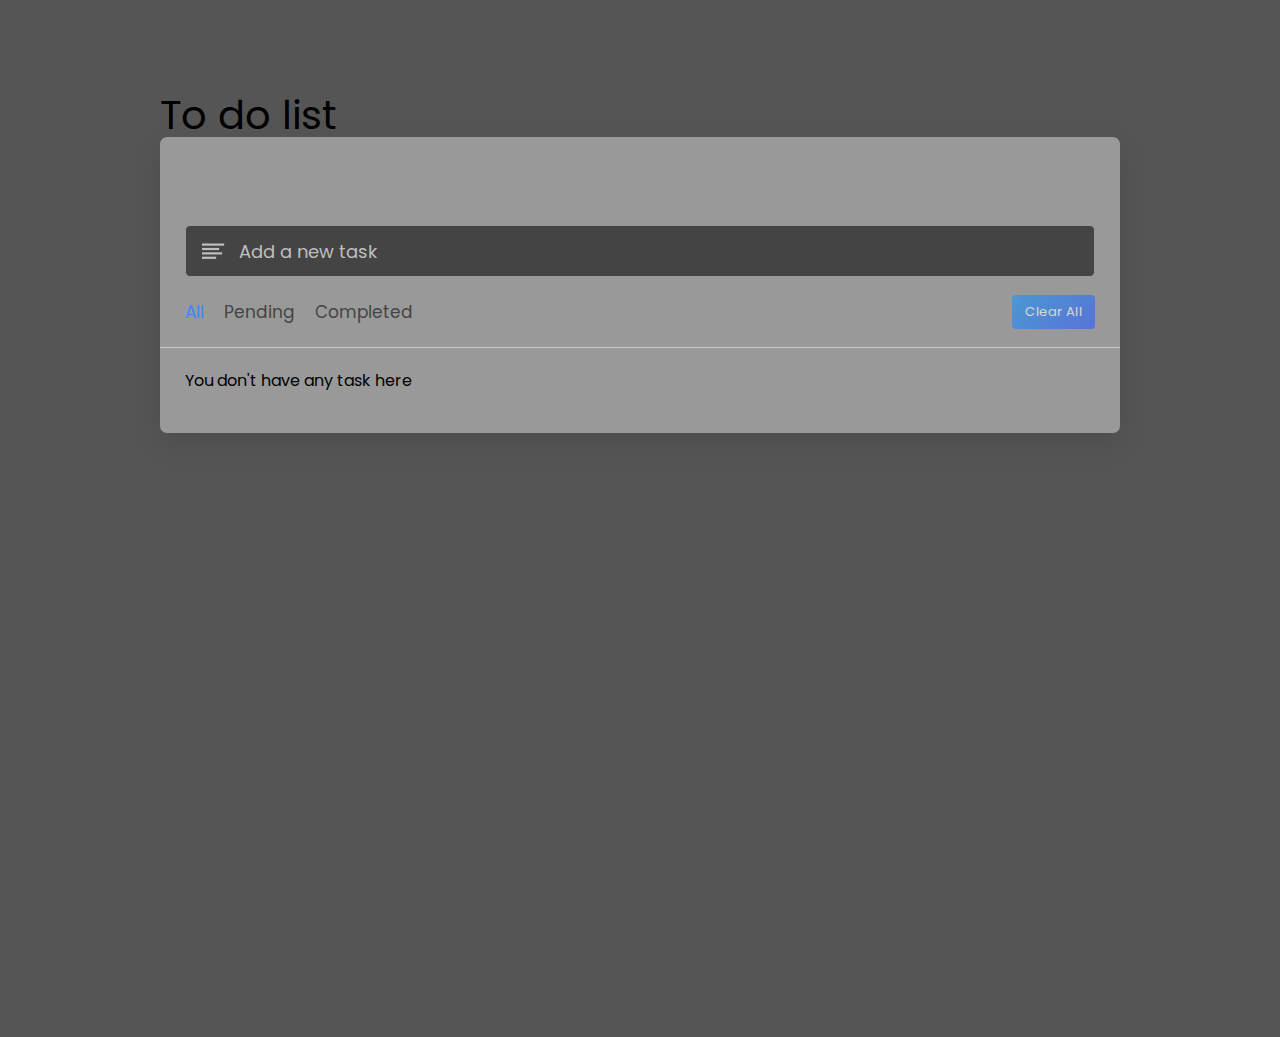
<file: exam/index.html>
<!DOCTYPE html>

<html lang="en" dir="ltr">
  <head>
    <meta charset="utf-8" />
    <title>Todo List App</title>
    <link rel="stylesheet" href="style.css" />
    <meta name="viewport" content="width=device-width, initial-scale=1.0" />

    <link
      rel="stylesheet"
      href="https://unicons.iconscout.com/release/v4.0.0/css/line.css"
    />
  </head>
  <body>
    <div class="wrapper">
      <div class="todolist">To do list</div>
      <div class="task-input">
        <img src="bars-icon.svg" alt="icon" />
        <input type="text" placeholder="Add a new task" class="input-text" />
      </div>
      <div class="controls">
        <div class="filters">
          <span class="active" id="all">All</span>
          <span id="pending">Pending</span>
          <span id="completed">Completed</span>
        </div>
        <button class="clear-btn">Clear All</button>
      </div>
      <ul class="task-box"></ul>
    </div>

    <script src="script.js"></script>
  </body>
</html>
</file>
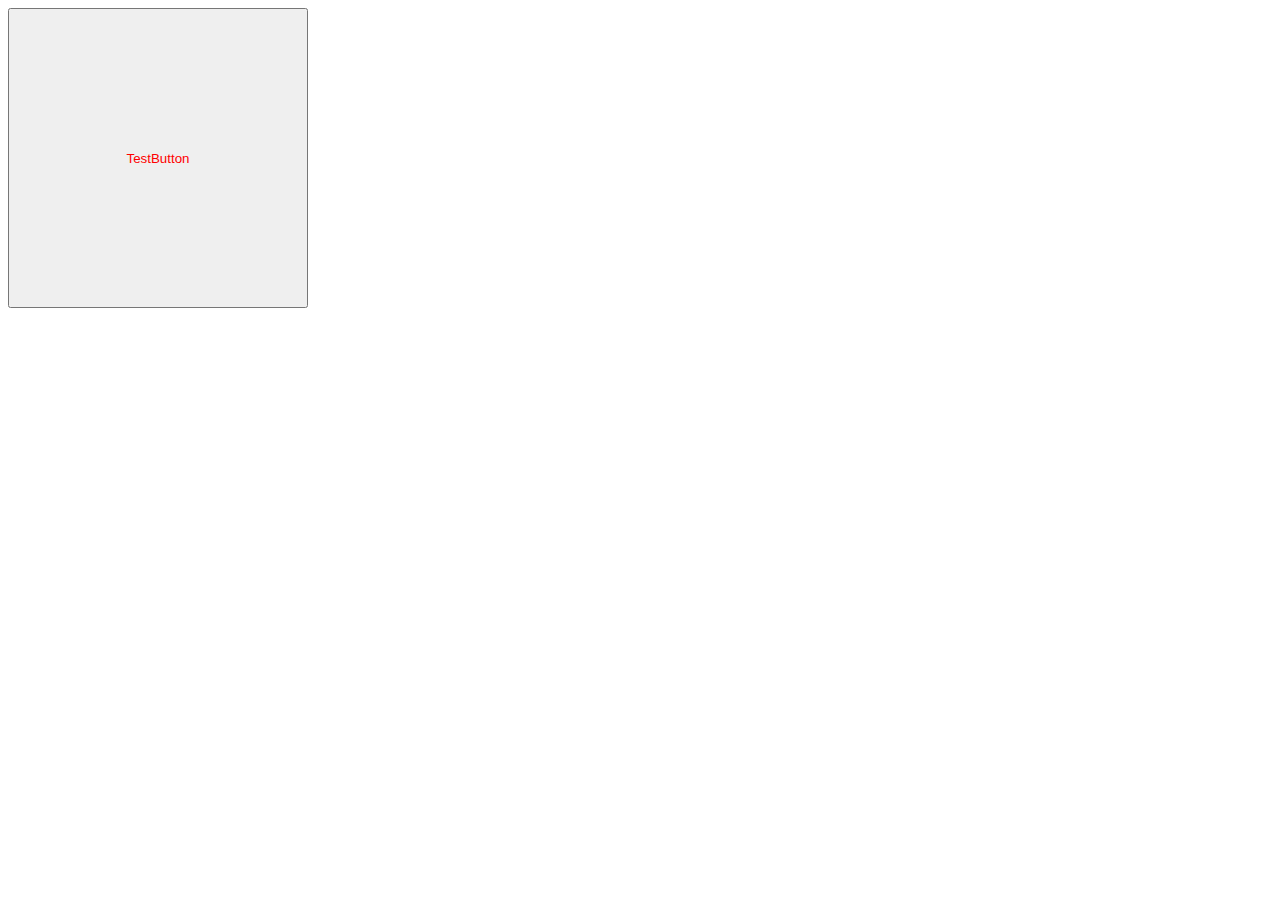
<file: lab10/index.html>
<!DOCTYPE html>
<html lang="en">
  <head>
    <meta charset="UTF-8" />
    <meta http-equiv="X-UA-Compatible" content="IE=edge" />
    <meta name="viewport" content="width=device-width, initial-scale=1.0" />
    <title>Document</title>
  </head>
  <body>
    <script src="f1.js"></script>
  </body>
</html>
</file>
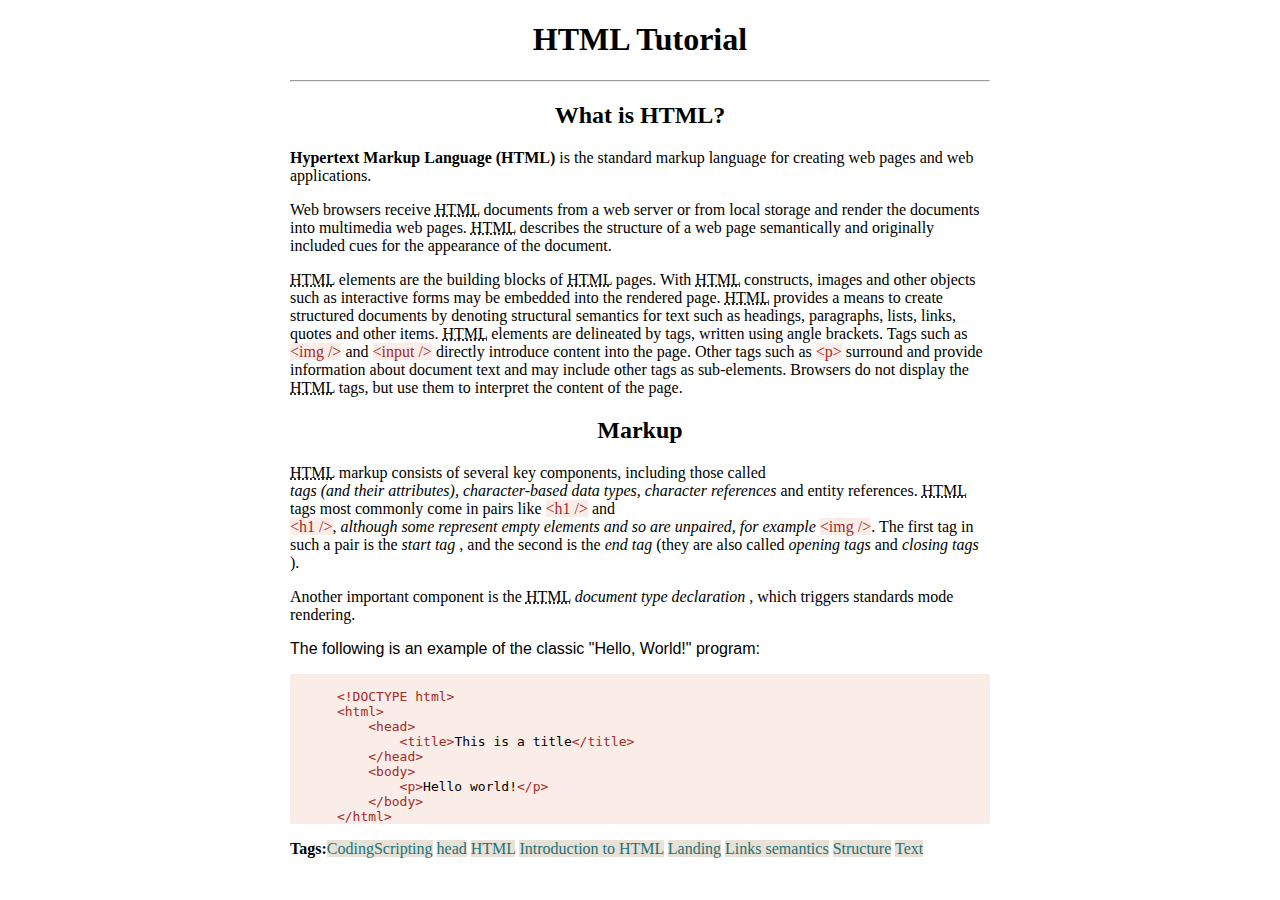
<file: lab2/index.html>
<!DOCTYPE html>
<html lang="en">
  <head>
    <link rel="stylesheet" href="style.css" />
    <meta charset="UTF-8" />
    <title>Document</title>
  </head>
  <body>
    <h1>HTML Tutorial</h1>
    <hr />
    <h2>What is HTML?</h2>
    <p>
      <nobr class="html">Hypertext Markup Language (HTML)</nobr> is the standard
      markup language for creating web pages and web applications.
    </p>
    <p>
      Web browsers receive <nobr class="htmlu">HTML</nobr> documents from a web
      server or from local storage and render the documents into multimedia web
      pages. <nobr class="htmlu">HTML</nobr> describes the structure of a web
      page semantically and originally included cues for the appearance of the
      document.
    </p>
    <p>
      <nobr class="htmlu">HTML</nobr> elements are the building blocks of
      <nobr class="htmlu">HTML</nobr> pages. With
      <nobr class="htmlu">HTML</nobr> constructs, images and other objects such
      as interactive forms may be embedded into the rendered page.
      <nobr class="htmlu">HTML</nobr> provides a means to create structured
      documents by denoting structural semantics for text such as headings,
      paragraphs, lists, links, quotes and other items.
      <nobr class="htmlu">HTML</nobr> elements are delineated by tags, written
      using angle brackets. Tags such as
      <nobr class="tegs">&ltimg /&gt</nobr> and
      <nobr class="tegs">&ltinput /&gt</nobr> directly introduce content into
      the page. Other tags such as <nobr class="tegs">&ltp&gt</nobr> surround
      and provide information about document text and may include other tags as
      sub-elements. Browsers do not display the
      <nobr class="htmlu">HTML</nobr> tags, but use them to interpret the
      content of the page.
    </p>
    <h2>Markup</h2>
    <p>
      <nobr class="htmlu">HTML</nobr> markup consists of several key components,
      including those called <nobr class="serif">tags (and their attributes), character-based data
        types, character references </nobr>  and entity references.
      <nobr class="htmlu">HTML</nobr> tags most commonly come in pairs like
      <nobr class="tegs">&lth1 /&gt</nobr> and
      <nobr class="tegs">&lth1 /&gt</nobr>,<nobr class="serif"> although some represent empty
        elements and so are unpaired, for example </nobr> 
      <nobr class="tegs">&ltimg /&gt</nobr>. The first tag in such a pair is the
      <nobr class="serif"> start tag </nobr>, and the second is the <nobr class="serif"> end tag </nobr>  (they are also called <nobr class="serif"> opening
        tags </nobr>  and <nobr class="serif">closing tags </nobr> ).
    </p>
    <p>
      Another important component is the <nobr class="htmlu">HTML</nobr> <nobr class="serif">document type declaration </nobr>
    </body> , which triggers standards mode rendering.
    </p>
    <p>
      <nobr class="serif2"> The following is an example of the classic "Hello, World!" program: </nobr>
    </p>
    <pre><code class="tegs1"> 
      &lt;!DOCTYPE html&gt; 
      &lt;html&gt;
          &lt;head&gt;
              &lt;title&gt;<span class="one">This is a title</span>&lt;/title&gt;
          &lt;/head&gt;
          &lt;body&gt;
              &lt;p&gt;<span class="one">Hello world!</span>&lt;/p&gt;
          &lt;/body&gt;
      &lt;/html&gt;</code></pre>
      <p><nobr class="html">Tags:</nobr><nobr class="t">CodingScripting</nobr> <nobr class="t">head</nobr> <nobr class="t">HTML</nobr> <nobr class="t">Introduction to HTML</nobr> <nobr class="t">Landing</nobr> <nobr class="t">Links semantics</nobr> <nobr class="t">Structure</nobr> <nobr class="t">Text</nobr></p>
  </body>
  
</html>
</file>
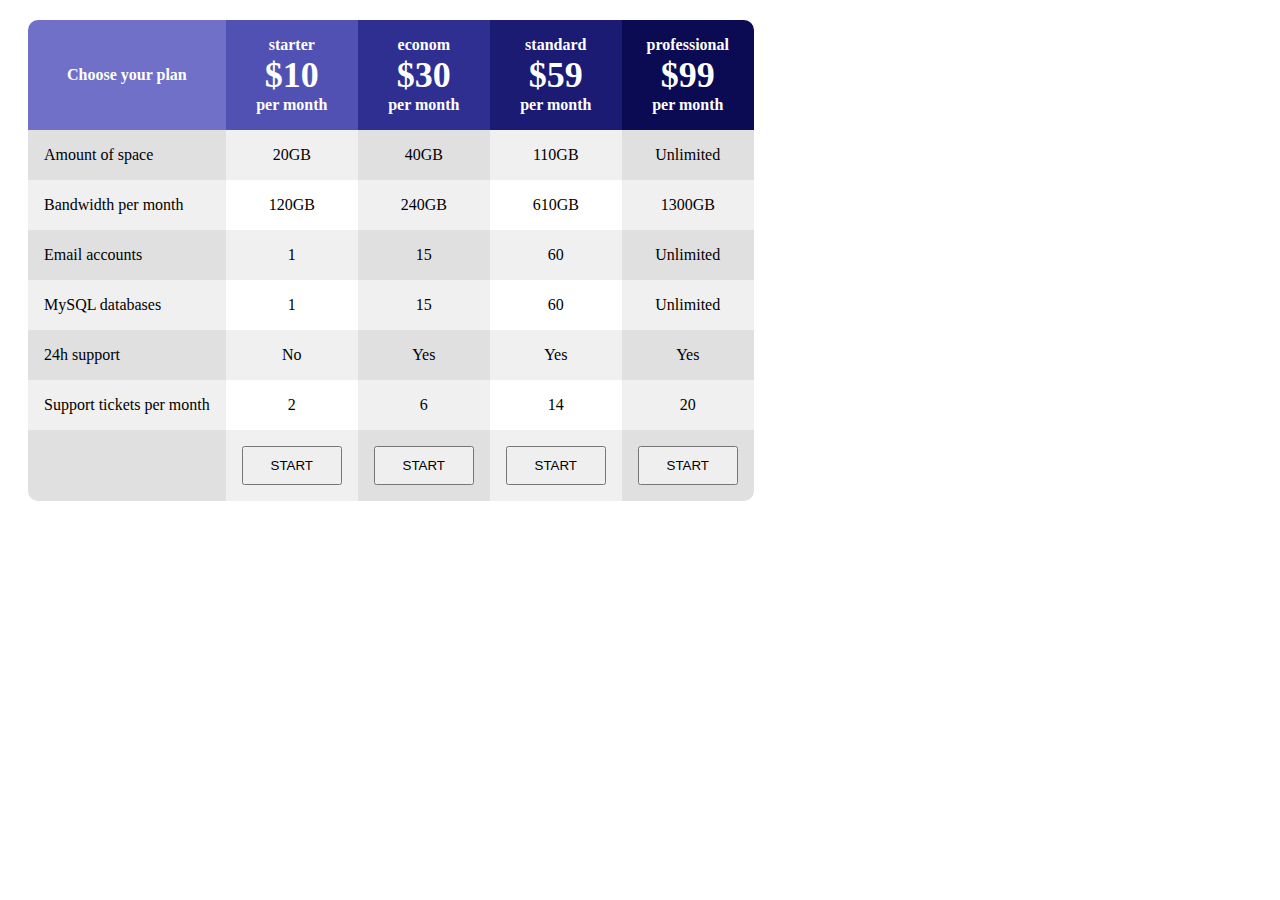
<file: lab4/1/index.html>
<!DOCTYPE html>
<html lang="en">
<head>
    <meta charset="UTF-8">
    <meta http-equiv="X-UA-Compatible" content="IE=edge">
    <meta name="viewport" content="width=device-width, initial-scale=1.0">
    <link rel="stylesheet" href="style.css">
    <title>Task 1</title>
</head>
<body>
    <table class="styled-table">
        <thead>
            <tr>
                <th rowspan="2">Choose your plan</th>
                <th><span class="totop">starter</span> <br><span class="money">$10</span></br> per month</th>
                <th><span class="totop">econom</span> <br><span class="money">$30</span></br> per month</th>
                <th><span class="totop">standard</span> <br><span class="money">$59</span></br> per month</th>
                <th><span class="totop">professional</span> <br><span class="money">$99</span></br> per month</th>
            </tr>
        </thead>

        <tfoot>
            <th></th>
            <th><button class="styled-button">START</button></th>
            <th><button class="styled-button">START</button></th>
            <th><button class="styled-button">START</button></th>
            <th><button class="styled-button">START</button></th>
        </tfoot>

        <tbody>
            <tr>
                <td>Amount of space</td>
                <td>20GB</td>
                <td>40GB</td>
                <td>110GB</td>
                <td>Unlimited</td>
            </tr>
            <tr>
                <td>Bandwidth per month</td>
                <td>120GB</td>
                <td>240GB</td>
                <td>610GB</td>
                <td>1300GB</td>
            </tr>
            <tr>
                <td>Email accounts</td>
                <td>1</td>
                <td>15</td>
                <td>60</td>
                <td>Unlimited</td>
            </tr>
            <tr>
                <td>MySQL databases</td>
                <td>1</td>
                <td>15</td>
                <td>60</td>
                <td>Unlimited</td>
            </tr>
            <tr>
                <td>24h support</td>
                <td>No</td>
                <td>Yes</td>
                <td>Yes</td>
                <td>Yes</td>
            </tr>
            <tr>
                <td>Support tickets per month</td>
                <td>2</td>
                <td>6</td>
                <td>14</td>
                <td>20</td>
            </tr>
        </tbody>
    </table>
</body>
</html>
</file>
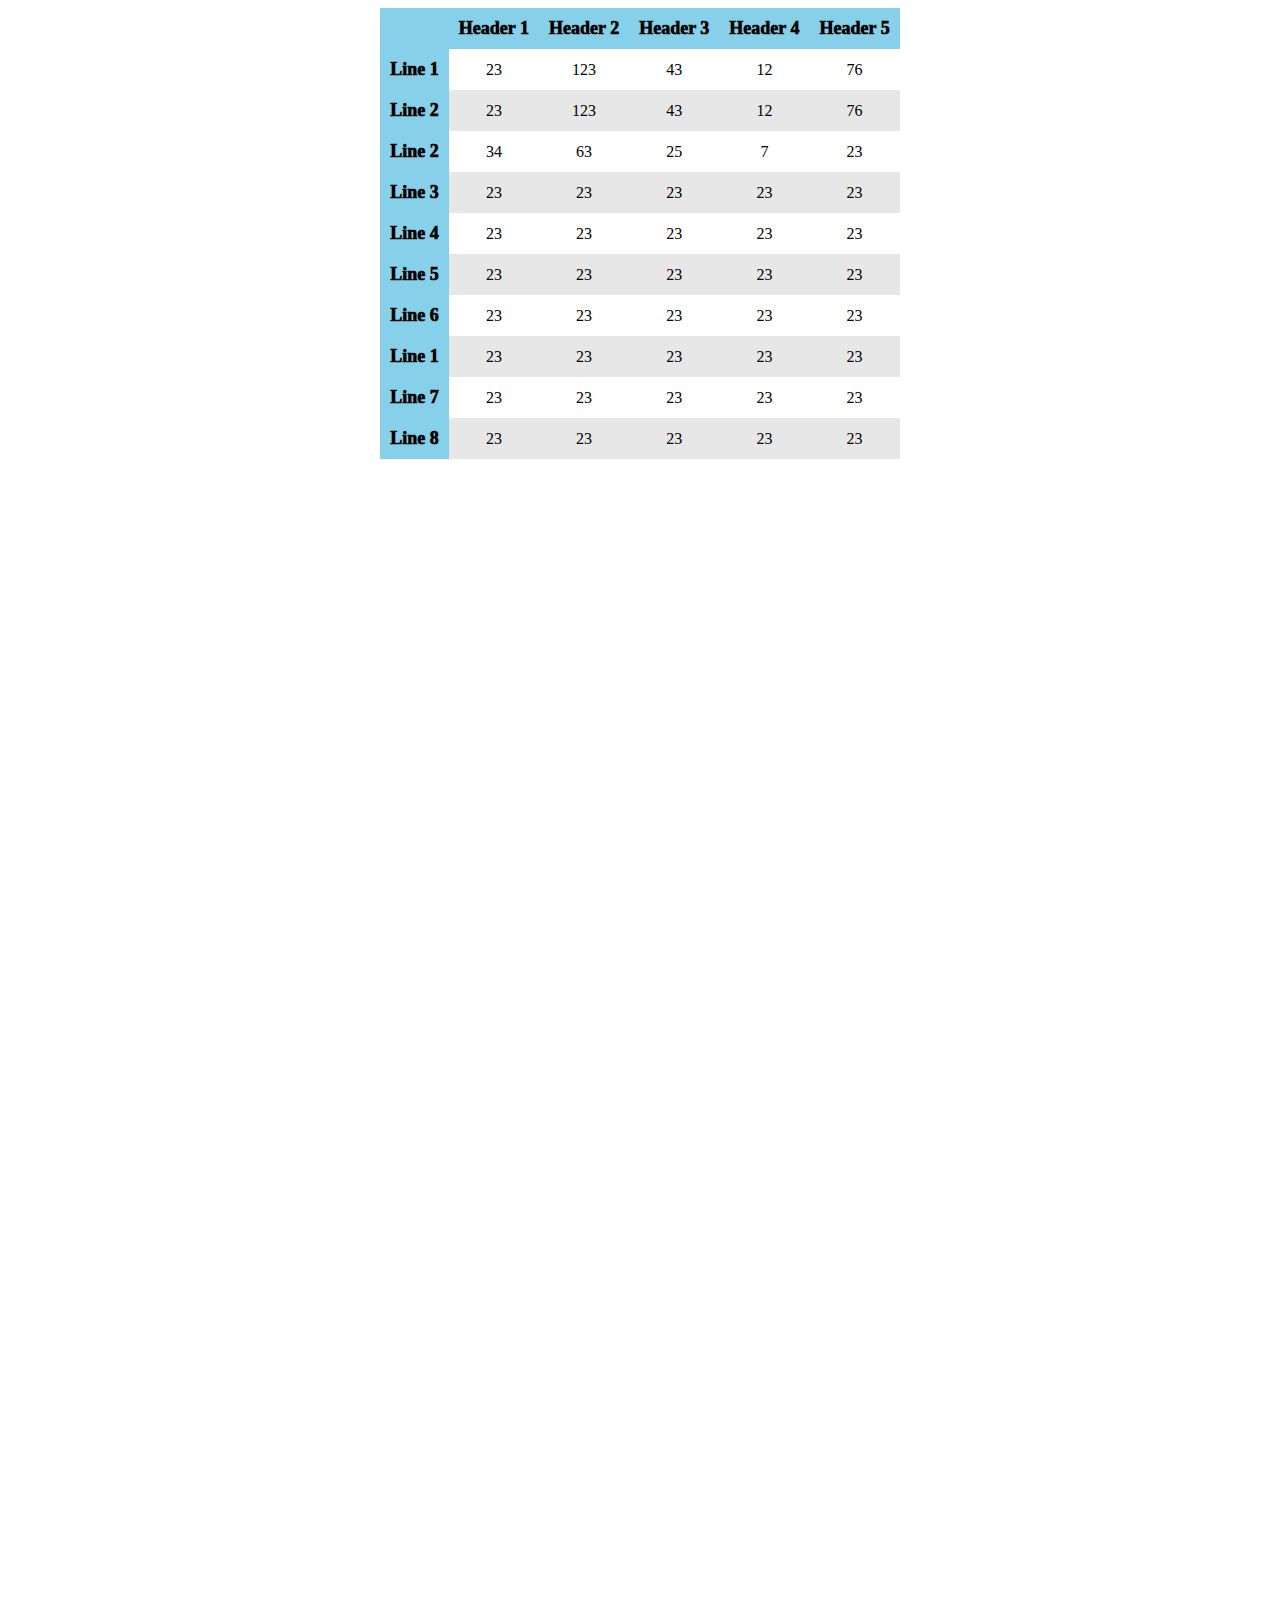
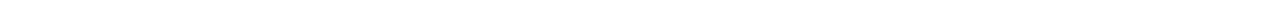
<file: lab4/2/index.html>
<!DOCTYPE html>
<html lang="en">
  <head>
    <meta charset="UTF-8" />
    <meta http-equiv="X-UA-Compatible" content="IE=edge" />
    <meta name="viewport" content="width=device-width, initial-scale=1.0" />
    <link rel="stylesheet" href="style.css" />
    <title>Task 2</title>
  </head>
  <body>
    <table>
      <thead>
        <tr>
          <th></th>
          <th>Header 1</th>
          <th>Header 2</th>
          <th>Header 3</th>
          <th>Header 4</th>
          <th>Header 5</th>
        </tr>
      </thead>
      <tbody>
        <tr>
          <td>Line 1</td>
          <td>23</td>
          <td>123</td>
          <td>43</td>
          <td>12</td>
          <td>76</td>
        </tr>
        <tr>
          <td>Line 2</td>
          <td>23</td>
          <td>123</td>
          <td>43</td>
          <td>12</td>
          <td>76</td>
        </tr>
        <tr>
          <td>Line 2</td>
          <td>34</td>
          <td>63</td>
          <td>25</td>
          <td>7</td>
          <td>23</td>
        </tr>
        <tr>
          <td>Line 3</td>
          <td>23</td>
          <td>23</td>
          <td>23</td>
          <td>23</td>
          <td>23</td>
        </tr>
        <tr>
          <td>Line 4</td>
          <td>23</td>
          <td>23</td>
          <td>23</td>
          <td>23</td>
          <td>23</td>
        </tr>
        <tr>
          <td>Line 5</td>
          <td>23</td>
          <td>23</td>
          <td>23</td>
          <td>23</td>
          <td>23</td>
        </tr>
        <tr>
          <td>Line 6</td>
          <td>23</td>
          <td>23</td>
          <td>23</td>
          <td>23</td>
          <td>23</td>
        </tr>
        <tr>
          <td>Line 1</td>
          <td>23</td>
          <td>23</td>
          <td>23</td>
          <td>23</td>
          <td>23</td>
        </tr>
        <tr>
          <td>Line 7</td>
          <td>23</td>
          <td>23</td>
          <td>23</td>
          <td>23</td>
          <td>23</td>
        </tr>
        <tr>
          <td>Line 8</td>
          <td>23</td>
          <td>23</td>
          <td>23</td>
          <td>23</td>
          <td>23</td>
        </tr>
      </tbody>
    </table>
    <br />
    <br />
    <br />
    <br />
    <br />
    <br />
    <br />
    <br />
    <br />
    <br />
    <br />
    <br />
    <br />
    <br />
    <br />
    <br />
    <br />
    <br />
    <br />
    <br />
    <br />
    <br />
    <br />
    <br />
    <br />
    <br />
    <br />
    <br />
    <br />
    <br />
    <br />
    <br />
    <br />
    <br />
    <br />
    <br />
    <br />
    <br />
    <br />
    <br />
    <br />
    <br />
    <br />
    <br />
    <br />
    <br />
    <br />
    <br />
    <br />
    <br />
    <br />
    <br />
    <br />
    <br />
    <br />
    <br />
    <br />
    <br />
    <br />
    <br />
    <br />
    <br />
    <br />
    <br />
  </body>
</html>
</file>
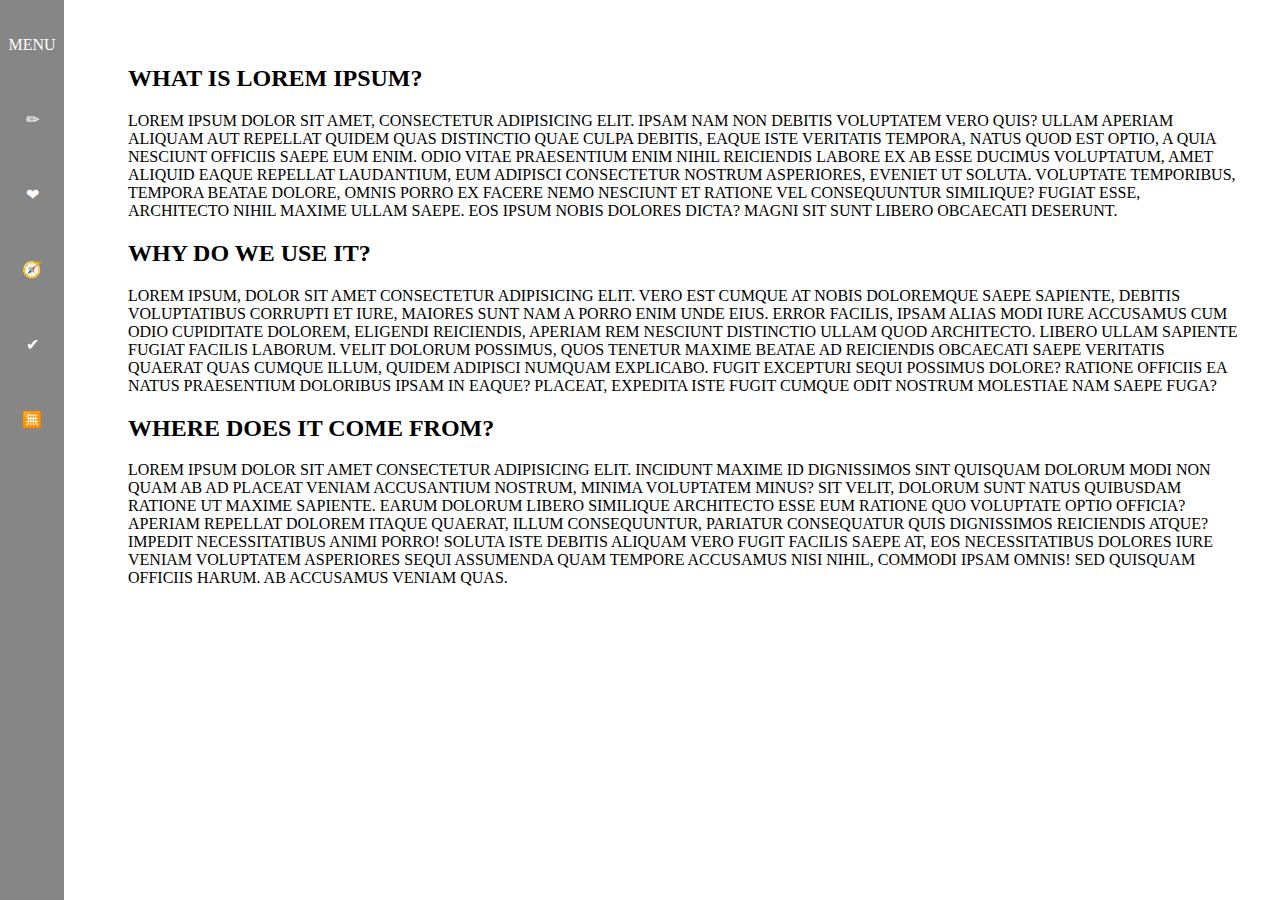
<file: lab4/3/index.html>
<!DOCTYPE html>
<html lang="en">
  <head>
    <meta charset="UTF-8" />
    <meta http-equiv="X-UA-Compatible" content="IE=edge" />
    <meta name="viewport" content="width=device-width, initial-scale=1.0" />
    <link rel="stylesheet" href="style.css" />
    <title>Task 2</title>
  </head>
  <header>
    <p>MENU</p>
    <p>✏</p>
    <p>❤</p>
    <p>🧭</p>
    <p>✔</p>
    <p>🈚</p>
  </header>
  <body>
    <h2>What is lorem ipsum?</h2>
    <p>
      Lorem ipsum dolor sit amet, consectetur adipisicing elit. Ipsam nam non
      debitis voluptatem vero quis? Ullam aperiam aliquam aut repellat quidem
      quas distinctio quae culpa debitis, eaque iste veritatis tempora, natus
      quod est optio, a quia nesciunt officiis saepe eum enim. Odio vitae
      praesentium enim nihil reiciendis labore ex ab esse ducimus voluptatum,
      amet aliquid eaque repellat laudantium, eum adipisci consectetur nostrum
      asperiores, eveniet ut soluta. Voluptate temporibus, tempora beatae
      dolore, omnis porro ex facere nemo nesciunt et ratione vel consequuntur
      similique? Fugiat esse, architecto nihil maxime ullam saepe. Eos ipsum
      nobis dolores dicta? Magni sit sunt libero obcaecati deserunt.
    </p>
    <h2>Why do we use it?</h2>
    <p>
      Lorem ipsum, dolor sit amet consectetur adipisicing elit. Vero est cumque
      at nobis doloremque saepe sapiente, debitis voluptatibus corrupti et iure,
      maiores sunt nam a porro enim unde eius. Error facilis, ipsam alias modi
      iure accusamus cum odio cupiditate dolorem, eligendi reiciendis, aperiam
      rem nesciunt distinctio ullam quod architecto. Libero ullam sapiente
      fugiat facilis laborum. Velit dolorum possimus, quos tenetur maxime beatae
      ad reiciendis obcaecati saepe veritatis quaerat quas cumque illum, quidem
      adipisci numquam explicabo. Fugit excepturi sequi possimus dolore? Ratione
      officiis ea natus praesentium doloribus ipsam in eaque? Placeat, expedita
      iste fugit cumque odit nostrum molestiae nam saepe fuga?
    </p>
    <h2>Where does it come from?</h2>
    <p>
      Lorem ipsum dolor sit amet consectetur adipisicing elit. Incidunt maxime
      id dignissimos sint quisquam dolorum modi non quam ab ad placeat veniam
      accusantium nostrum, minima voluptatem minus? Sit velit, dolorum sunt
      natus quibusdam ratione ut maxime sapiente. Earum dolorum libero similique
      architecto esse eum ratione quo voluptate optio officia? Aperiam repellat
      dolorem itaque quaerat, illum consequuntur, pariatur consequatur quis
      dignissimos reiciendis atque? Impedit necessitatibus animi porro! Soluta
      iste debitis aliquam vero fugit facilis saepe at, eos necessitatibus
      dolores iure veniam voluptatem asperiores sequi assumenda quam tempore
      accusamus nisi nihil, commodi ipsam omnis! Sed quisquam officiis harum. Ab
      accusamus veniam quas.
    </p>
  </body>
</html>
</file>
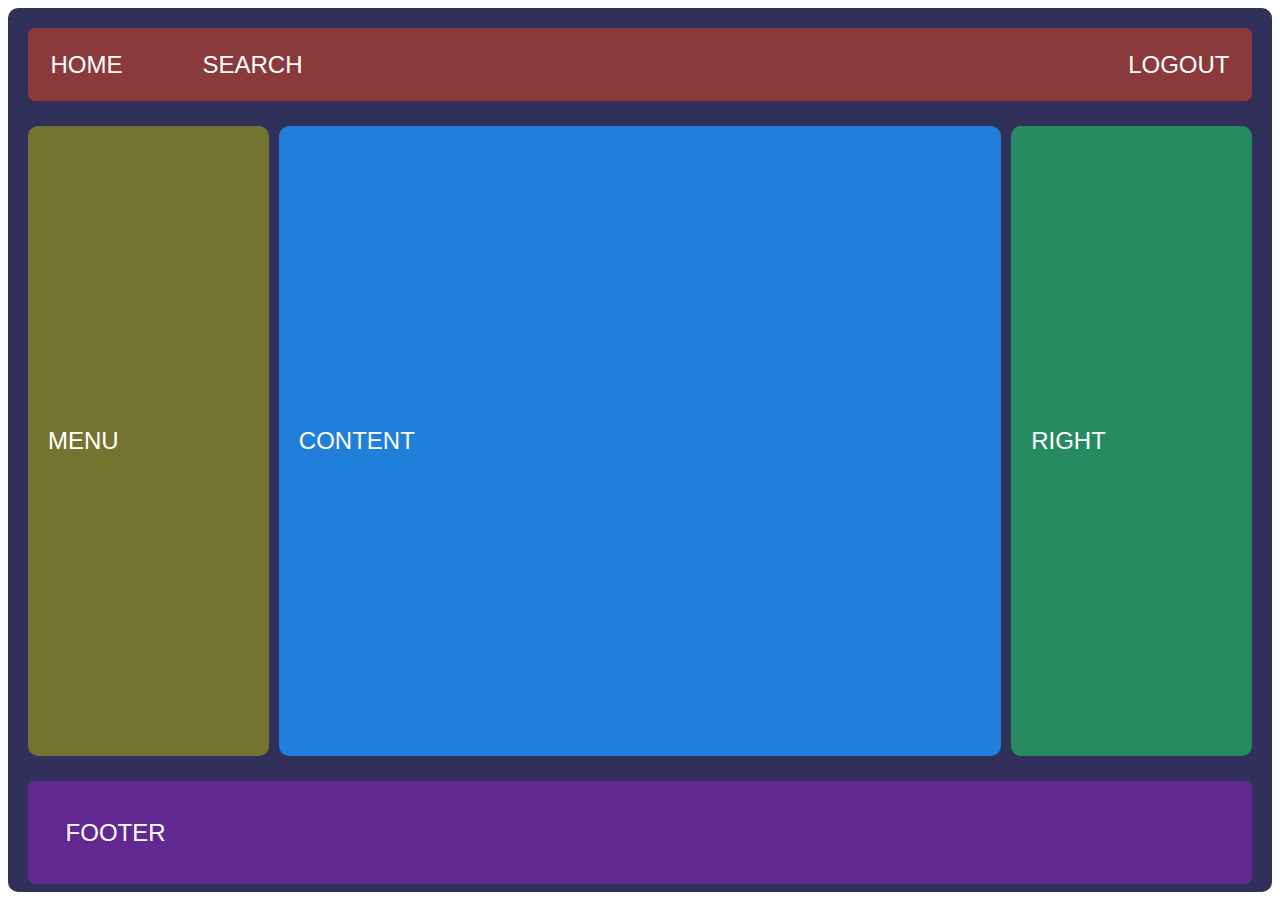
<file: lab7/1/index.html>
<!DOCTYPE html>
<html lang="en">
  <head>
    <meta charset="UTF-8" />
    <meta http-equiv="X-UA-Compatible" content="IE=edge" />
    <meta name="viewport" content="width=device-width, initial-scale=1.0" />
    <link rel="stylesheet" href="style.css" />
    <title>Document</title>
  </head>

  <body>
    <div class="main">
      <header>
        <div>Home</div>
        <div>Search</div>
        <div>Logout</div>
      </header>

      <section>
        <div>
          <p>Menu</p>
        </div>
        <div>
          <p>Content</p>
        </div>
        <div>
          <p>Right</p>
        </div>
      </section>
      <footer>Footer</footer>
    </div>
  </body>
</html>
</file>
<file: exam/style.css>
/* Import Google Font - Poppins */
@import url("https://fonts.googleapis.com/css2?family=Poppins:wght@400;500;600;700&display=swap");
* {
  margin: 0;
  padding: 0;
  box-sizing: border-box;
  font-family: "Poppins", sans-serif;
}
body {
  width: 100%;
  height: 100vh;
  overflow: hidden;
  background-color: #555;
}
::selection {
  color: #fff;
  background: #3c87ff;
}
.wrapper {
  max-width: 75%;
  padding: 28px 0 30px;
  margin: 137px auto;
  background: #999;
  border-radius: 7px;
  box-shadow: 0 10px 30px rgba(0, 0, 0, 0.1);
}
.task-input {
  height: 52px;
  padding: 0 25px;
  position: relative;
}
.task-input img {
  top: 50%;
  position: absolute;
  transform: translate(17px, -50%);
}
.task-input input {
  height: 100%;
  width: 100%;
  outline: none;
  font-size: 18px;
  border-radius: 5px;
  padding: 0 20px 0 53px;
  border: 1px solid #999;
}
.task-input input:focus,
.task-input input.active {
  padding-left: 52px;
  border: 2px solid #3c87ff;
}
.task-input input::placeholder {
  color: #bfbfbf;
}
.controls,
li {
  display: flex;
  align-items: center;
  justify-content: space-between;
}
.controls {
  padding: 18px 25px;
  border-bottom: 1px solid #ccc;
}
.filters span {
  margin: 0 8px;
  font-size: 17px;
  color: #444444;
  cursor: pointer;
}
.filters span:first-child {
  margin-left: 0;
}
.filters span.active {
  color: #3c87ff;
}
.controls .clear-btn {
  border: none;
  opacity: 0.6;
  outline: none;
  color: #fff;
  cursor: pointer;
  font-size: 13px;
  padding: 7px 13px;
  border-radius: 4px;
  letter-spacing: 0.3px;
  pointer-events: none;
  transition: transform 0.25s ease;
  background: linear-gradient(135deg, #1798fb 0%, #2d5cfe 100%);
}
.clear-btn.active {
  opacity: 0.9;
  pointer-events: auto;
}
.clear-btn:active {
  transform: scale(0.93);
}
.task-box {
  margin-top: 20px;
  margin-right: 5px;
  padding: 0 20px 10px 25px;
}
.task-box.overflow {
  overflow-y: auto;
  max-height: 300px;
}
.task-box::-webkit-scrollbar {
  width: 5px;
}
.task-box::-webkit-scrollbar-track {
  background: #f1f1f1;
  border-radius: 25px;
}
.task-box::-webkit-scrollbar-thumb {
  background: #e6e6e6;
  border-radius: 25px;
}
.task-box .task {
  list-style: none;
  font-size: 17px;
  margin-bottom: 18px;
  padding-bottom: 16px;
  align-items: flex-start;
  border-bottom: 1px solid #ccc;
}
.task-box .task:last-child {
  margin-bottom: 0;
  border-bottom: 0;
  padding-bottom: 0;
}
.task-box .task label {
  display: flex;
  align-items: flex-start;
}
.task label input {
  margin-top: 7px;
  accent-color: #3c87ff;
}
.task label p {
  user-select: none;
  margin-left: 12px;
  word-wrap: break-word;
}
.task label p.checked {
  text-decoration: line-through;
}
.task-box .settings {
  position: relative;
}
.settings :where(i, li) {
  cursor: pointer;
}
.settings .task-menu {
  z-index: 10;
  right: -5px;
  bottom: -65px;
  padding: 5px 0;
  background: #fff;
  position: absolute;
  border-radius: 4px;
  transform: scale(0);
  transform-origin: top right;
  box-shadow: 0 0 6px rgba(0, 0, 0, 0.15);
  transition: transform 0.2s ease;
}
.task-box .task:last-child .task-menu {
  bottom: 0;
  transform-origin: bottom right;
}
.task-box .task:first-child .task-menu {
  bottom: -65px;
  transform-origin: top right;
}
.task-menu.show {
  transform: scale(1);
}
.task-menu li {
  height: 25px;
  font-size: 16px;
  margin-bottom: 2px;
  padding: 17px 15px;
  cursor: pointer;
  justify-content: flex-start;
}
.task-menu li:last-child {
  margin-bottom: 0;
}
.settings li:hover {
  background: #f5f5f5;
}
.settings li i {
  padding-right: 8px;
}

@media (max-width: 400px) {
  body {
    padding: 0 10px;
  }
  .wrapper {
    padding: 20px 0;
  }
  .filters span {
    margin: 0 5px;
  }
  .task-input {
    padding: 0 20px;
  }
  .controls {
    padding: 18px 20px;
  }
  .task-box {
    margin-top: 20px;
    margin-right: 5px;
    padding: 0 15px 10px 20px;
  }
  .task label input {
    margin-top: 4px;
  }
}
.todolist {
  position: relative;
  bottom: 80px;
  font-size: 40px;
}
.input-text {
  background-color: #444444;
  color: rgb(255, 255, 255);
}
.input-text:focus {
  box-shadow: 5px 5px 5px rgb(6, 80, 93);
}
.clear-btn:hover {
  background: rgb(207, 124, 100);
  color: rgb(228, 228, 228);
  transform: scale(1.15);
}
</file>
<file: lab2/style.css>
h1 {
  text-align: center;
}
h2 {
  text-align: center;
}
body {
  margin-left: 290px;
  margin-right: 290px;
}
.html {
  font-weight: 600;
}
.htmlu {
  text-decoration-line: underline;
  text-decoration-style: dotted;
}
.tegs {
  color: brown;
  background-color: rgb(250, 236, 230);
}
.serif2 {
  font-family: "Gill Sans", "Gill Sans MT", Calibri, "Trebuchet MS", sans-serif;
}
.serif {
  font-style: italic;
}
.tegs1 {
  color: brown;
}
pre {
  background-color: rgb(250, 236, 230);
}
.one {
  color: black;
}
.t {
  color: rgb(29, 114, 114);
  background-color: rgb(232, 225, 216);
}
</file>
<file: lab4/1/style.css>
.styled-table {
    border-collapse: collapse;
    text-align: center;
    margin: 20px;
}
td, th {
    padding: 16px;
}
td:first-child {
    text-align: left;
}
thead th:first-child
{
    border-radius: 10px 0 0 0;
}
thead th:last-child
{
    border-radius: 0 10px 0 0;
}
tfoot th:first-child {
    border-bottom-left-radius: 10px;
}
tfoot th:last-child
{
    border-bottom-right-radius: 10px;
}
thead th:nth-child(1){
    background-color: rgb(112, 112, 201);
}
thead th:nth-child(2){
    background-color: rgb(81, 81, 179);
}
thead th:nth-child(3){
    background-color: rgb(47, 47, 145);
}
thead th:nth-child(4){
    background-color: rgb(27, 27, 116);
}
thead th:nth-child(5){
    background-color: rgb(11, 11, 83);
}
tbody tr:nth-child(odd) td:nth-child(odd), tfoot th:nth-child(odd) 
{
    background-color: rgb(224, 224, 224);
}
tr:nth-child(even) td:nth-child(odd), tr:nth-child(odd) td:nth-child(even),
tfoot th:nth-child(even)
{
    background-color: rgb(240, 240, 240);
}
.styled-button {
    padding: 10px;
    width: 100px;
}
thead {
    color: white;
}
.money {
    font-size: 36px;
}
.totop {
    vertical-align: text-top;
}
</file>
<file: lab4/2/style.css>
table {
  border-collapse: collapse;
  margin: 0px auto;
}
thead {
  position: sticky;
  top: 0px;
}
td,
th {
  padding: 10px;
  text-align: center;
}
td:first-child,
th {
  background-color: rgb(135, 208, 233);
  font-weight: 1000;
  font-size: 18px;
}
tbody tr:nth-child(even) {
  background-color: rgb(231, 231, 231);
}
</file>
<file: lab4/3/style.css>
header {
  float: left;
  color: white;
  background-color: rgb(134, 134, 134);
  min-height: 100vh;
  width: 5vw;
  text-align: center;
  position: fixed;
  left: 0;
  right: 0;
  top: 0;
  bottom: 0;
}
header p {
  padding: 20px 0px;
}
body {
  position: relative;
  height: auto;
  margin-left: 0px;
  margin-top: 0px;
  margin-right: 3vw;
  padding-left: 10vw;
  padding-top: 5vh;
}
h2,
p {
  text-transform: uppercase;
}
</file>
<file: lab7/1/style.css>
.main {
  background-color: rgb(48, 48, 90);
  border-radius: 10px;
  box-sizing: border-box;
  padding: 5px;
  height: calc(100vh - 16px);
}
body {
  margin: 8px;
}
header {
  display: flex;
  padding: 1%;
  margin: 15px;
  justify-content: space-between;
  background-color: rgb(138, 58, 58);
  border-radius: 7px;
}
header div,
footer,
body div section {
  color: white;
  text-transform: uppercase;
  font-family: Arial, Helvetica, sans-serif;
  font-size: 24px;
  padding: 10px;
}
header div {
  background-color: rgb(138, 58, 58);
}
header div:nth-child(2) {
  margin-right: auto;
  margin-left: 5%;
}
footer {
  background-color: rgb(98, 40, 146);
  padding: 3%;
  margin: 15px;
  border-radius: 7px;
}
body div section div:first-child {
  background-color: rgb(116, 116, 48);
}
body div section div:nth-child(2) {
  background-color: rgb(31, 127, 218);
}
body div section div:nth-child(3) {
  background-color: rgb(39, 139, 97);
}
body div section div {
  padding-left: 20px;
  border-radius: 10px;
  line-height: 70vh;
}
body div section div p {
  display: inline-block;
  line-height: normal;
}

body div section {
  display: grid;
  grid-auto-flow: column;
  grid-template-columns: 1fr 3fr 1fr;
  min-height: 70%;
  margin: 5px;
  gap: 10px;
}
</file>
